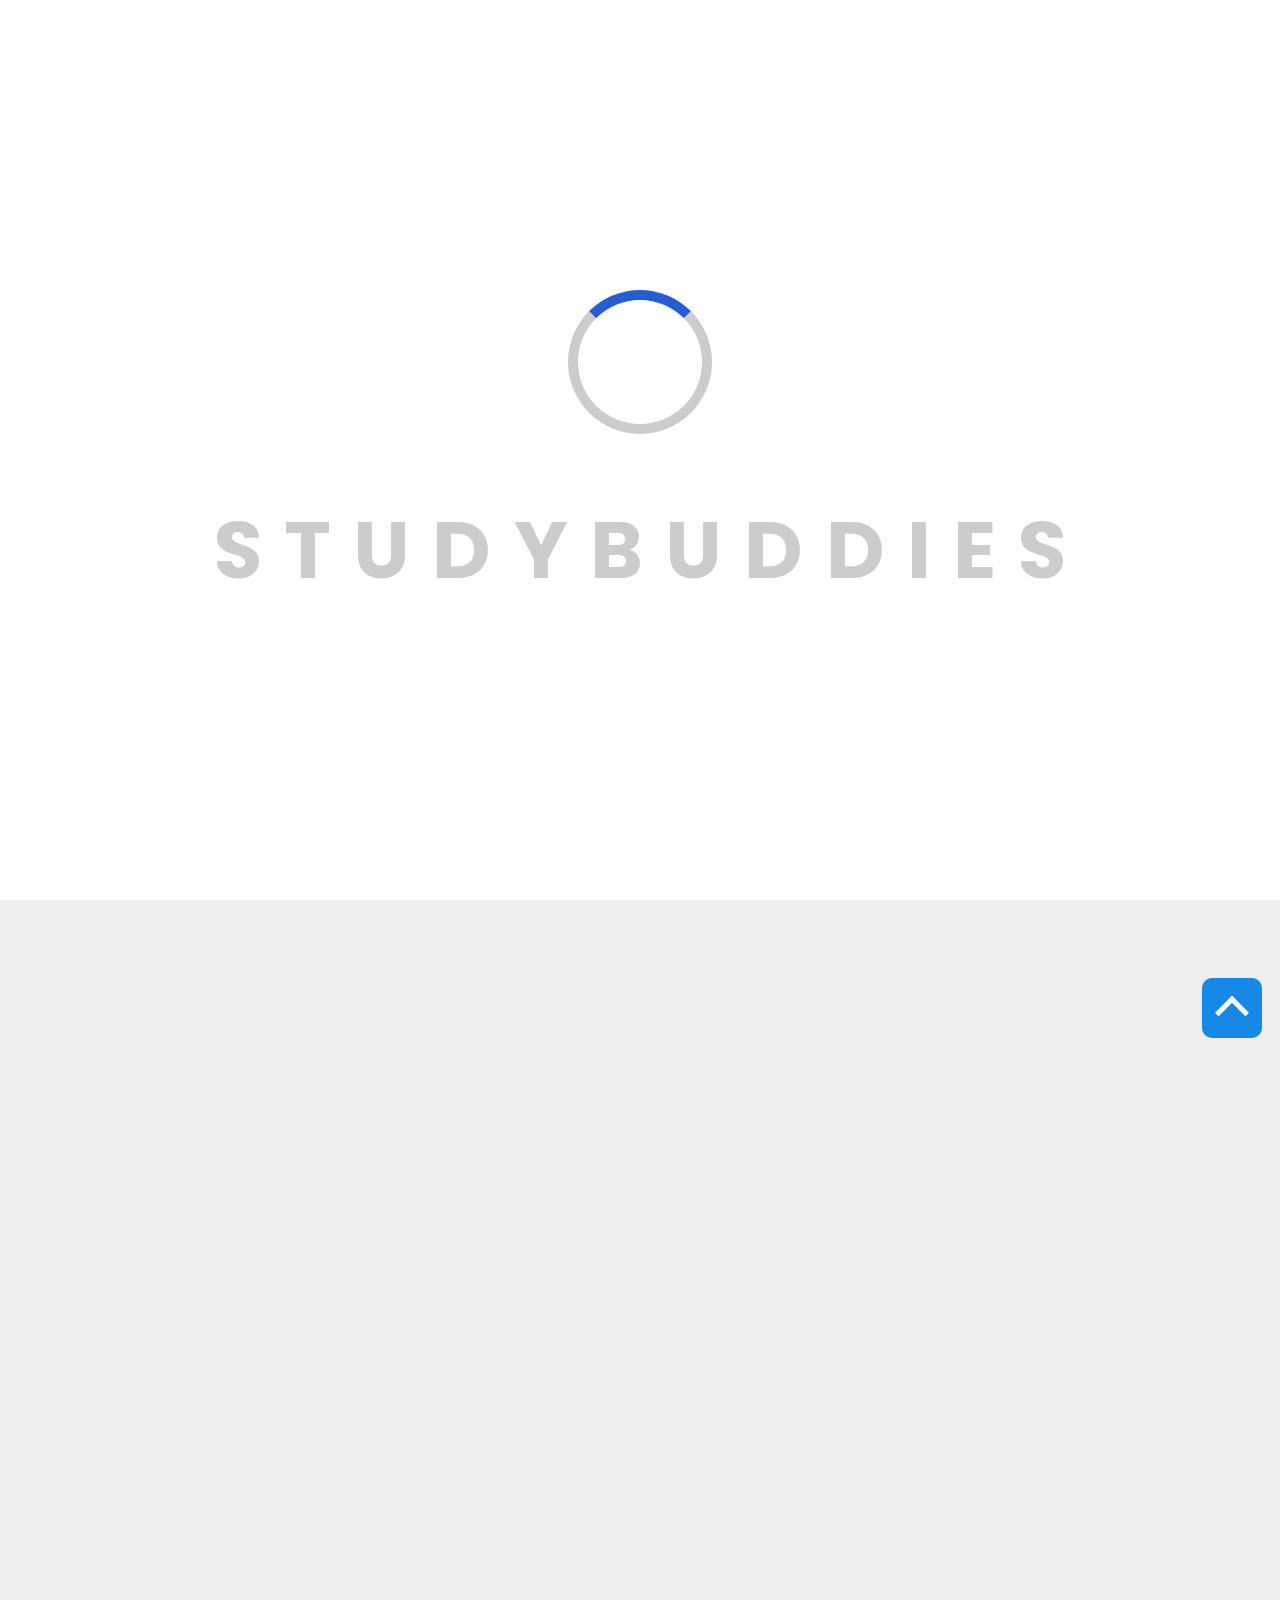
<file: coming-soon-countdown.html>
<html lang="en">
<head>

    <meta charset="UTF-8">
    <link rel="icon" href="assets/images/StudyBuddiesLogo.png">
    <meta http-equiv="X-UA-Compatible" content="IE=edge">
    <meta name="viewport" content="width=device-width, initial-scale=1.0">
    <title>Study Buddies - Coming Soon</title>
    <link rel="stylesheet" href="assets/css/coming-soon-countdown.css">
    <link rel="stylesheet" href="https://maxcdn.bootstrapcdn.com/font-awesome/4.5.0/css/font-awesome.min.css">
    <link href="https://fonts.googleapis.com/css?family=Merriweather:400,900,900i" rel="stylesheet">
    <script src='https://cdnjs.cloudflare.com/ajax/libs/jquery/3.3.1/jquery.min.js'></script>
</head>
<body>

  	
		<div id="preloader">
			<div id="container" class="container-preloader">
				<div class="animation-preloader">
					<div class="spinner"></div>
					<div class="txt-loading">
						<span preloader-text="S" class="characters">S</span>
						
						<span preloader-text="T" class="characters">T</span>
						
						<span preloader-text="U" class="characters">U</span>
						
						<span preloader-text="D" class="characters">D</span>
						
						<span preloader-text="Y" class="characters">Y</span>
						
						<span preloader-text="B" class="characters">B</span>
						
						<span preloader-text="U" class="characters">U</span>

            <span preloader-text="D" class="characters">D</span>

            <span preloader-text="D" class="characters">D</span>

            <span preloader-text="I" class="characters">I</span>

            <span preloader-text="E" class="characters">E</span>

            <span preloader-text="S" class="characters">S</span>
          
            
					</div>
				</div>	
				<div class="loader-section section-left"></div>
				<div class="loader-section section-right"></div>
			</div>
		</div>	



   
  
    <div class="container">

      <svg height="100" width="100">
        <circle cx="50" cy="50" r="31" stroke="#679b08" stroke-width="9.5" fill="none" />
        <circle cx="50" cy="50" r="6" stroke="#679b08" stroke-width="1" fill="#679b08" />
        <line x1="50" y1="50" x2="35" y2="50" style="stroke:#679b08;stroke-width:6" />
        <line x1="65" y1="35" x2="50" y2="50" style="stroke:#679b08;stroke-width:6" />
        <path d="M59 65 L83 65 L75 87 Z" fill="#679b08" />
        <rect width="20" height="9" x="70" y="56" style="fill:#eee;stroke-width:0;" />
      </svg>


    

      <a href="javascript:void(0)" id="backToTop" class="back-to-top" style="display:none;">
  <svg class="icon__arrow-up" viewBox="0 0 24 24">
    <title>Back to top</title>
    <path d="M18.71,11.71a1,1,0,0,1-1.42,0L13,7.41V19a1,1,0,0,1-2,0V7.41l-4.29,4.3a1,1,0,0,1-1.42-1.42l6-6a1,1,0,0,1,1.42,0l6,6A1,1,0,0,1,18.71,11.71Z"/>
  </svg>
</a>
     

        <h1>Coming Soon</h1>
        
        <p>
          We are excited to announce that we will be launching soon and can't wait to share our new platform with you.
        </p>
          <div id="countdown">
            <ul>
              <li><span class="days"></span>days</li>
              <li><span class="hours"></span>Hours</li>
              <li><span class="minutes"></span>Minutes</li>
              <li><span class="seconds"></span>Seconds</li>
            </ul>
          </div>
          <img class="logo" src="assets/images/SB-Redirect.png" alt="coming-soon-icon">

          <p class="text">Study Sync LLC is dedicated to revolutionizing the education sector by providing innovative technology solutions to enhance learning experiences. 
            We recognize the growing need for effective study tools and platforms that cater to the modern student's/learner's lifestyle. 
            To address this demand, we have develop our latest Application Software called Study Buddies App designed to facilitate collaborative learning, 
            improve academic performance, and foster a supportive community among students and learners.</p>
            
           

      </div>

      <div class="sub-main">
        <button onclick="window.location.href = 'index.html';" class="button-two"><span>Back to Page</span></button>
      </div>

      <br>
      <br>
      <br>
      <br>

      <center><iframe class="video"    width="560" height="315" src="https://www.youtube.com/embed/PRbhT3Xdq5w?si=8pWvABE66PrlBDz3" title="YouTube video player" frameborder="0" allow="accelerometer; autoplay; clipboard-write; encrypted-media; gyroscope; picture-in-picture; web-share" 
      referrerpolicy="strict-origin-when-cross-origin" allowfullscreen></iframe></center>
    
      <a href="#" class="top">Back to Top</a>

      

    <script>


window.history.forward();
    function noBack()
    {
        window.history.forward();
    }

$(document).ready(function() {
  setTimeout(function() {
    $('#container').addClass('loaded');
    // Once the container has finished, the scroll appears
    if ($('#container').hasClass('loaded')) {
      // It is so that once the container is gone, the entire preloader section is deleted
      $('#preloader').delay(9000).queue(function() {
        $(this).remove();
      });}
  }, 3000);});


      // Get html elements
    let day = document.querySelector('.days');
    let hour = document.querySelector('.hours');
    let minute = document.querySelector('.minutes');
    let second = document.querySelector('.seconds');

function setCountdown() {

    // Set countdown date
    let countdownDate = new Date('Jul 10, 2024 16:40:25').getTime();

    // Update countdown every second
    let updateCount = setInterval(function(){

        // Get today's date and time
        let todayDate = new Date().getTime();

        // Get distance between now and countdown date
        let distance = countdownDate - todayDate;

        let days = Math.floor(distance / (1000 * 60 * 60 *24));

        let hours = Math.floor(distance % (1000 * 60 * 60 *24) / (1000 * 60 *60));

        let minutes = Math.floor(distance % (1000 * 60 * 60 ) / (1000 * 60));

        let seconds = Math.floor(distance % (1000 * 60) / 1000);

        // Display values in html elements
        day.textContent = days;
        hour.textContent = hours;
        minute.textContent = minutes;
        second.textContent = seconds;

        // if countdown expires
        if(distance < 0){
            clearInterval(updateCount);
            document.querySelector(".container").innerHTML = '<h1>App Released.</h1>'
        }
    }, 1000)
}

setCountdown()


var btn = $('#button');

$(window).scroll(function() {
  if ($(window).scrollTop() > 300) {
    btn.addClass('show');
  } else {
    btn.removeClass('show');
  }
});

btn.on('click', function(e) {
  e.preventDefault();
  $('html, body').animate({scrollTop:0}, '300');
});


const colorSwitcher = document.querySelector("[data-theme-color-switch]");
let currentTheme = "light";

colorSwitcher.addEventListener("click", function () {
	const root = document.documentElement;

	if (currentTheme == "dark") {
		root.style.setProperty("--bg-color", "#fff");
		root.style.setProperty("--text-color", "#000");
		colorSwitcher.textContent = "\u{1F319}";
		currentTheme = "light";
	} else {
		root.style.setProperty("--bg-color", "#050505");
		root.style.setProperty("--text-color", "#fff");
		colorSwitcher.textContent = "\u{2600}";
		currentTheme = "dark";
	}

	colorSwitcher.setAttribute("data-theme", currentTheme);
});


    </script>
</body>
</html>
</file>
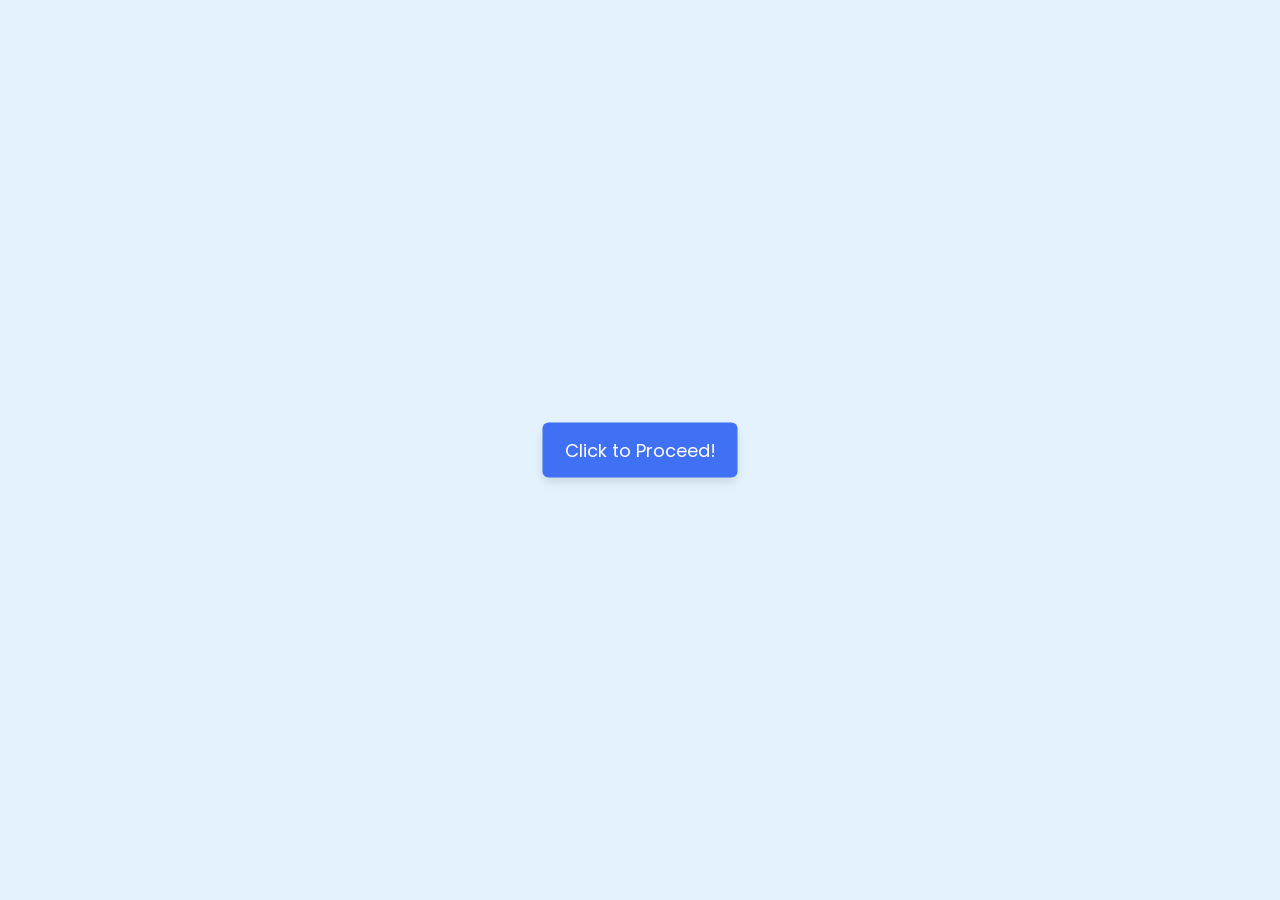
<file: email-verfication.html>
<!DOCTYPE html>
<!-- Coding by CodingLab | www.codinglabweb.com-->
<html lang="en">
  <head>
    <meta charset="UTF-8" />
    <meta http-equiv="X-UA-Compatible" content="IE=edge" />
    <meta name="viewport" content="width=device-width, initial-scale=1.0" />
    <title>Study Sync - Verification Method</title>

    <link rel="icon" href="assets/images/StudyBuddiesLogo.png">
    <link rel="stylesheet" href="assets/css/style.css" />

    <!-- Fontawesome CDN Link -->
    <link
      rel="stylesheet"
      href="https://cdnjs.cloudflare.com/ajax/libs/font-awesome/6.2.0/css/all.min.css"
    />
  </head>
  <body onLoad="noBack();" onpageshow="if (event.persisted) noBack();" onUnload="">
    <section>
      <button class="show-modal">Click to Proceed!</button>
      
      <span class="overlay"></span>

      <div class="modal-box">
        <i class="fa-regular fa-circle-check"></i>
        <h2>Completed</h2>
        <h3>You have sucessfully registered to our server. Thank you!</h3><br>
        <h4>You should be automatically redirected in <span id="seconds">7</span> seconds.</h4>

        <div class="buttons">
          <button id="myButton" href="index.html">Ok, Back to Home</button>
          
        </div>
      </div>
    </section>

    <script>
      const section = document.querySelector("section"),
        overlay = document.querySelector(".overlay"),
        showBtn = document.querySelector(".show-modal");
    

      showBtn.addEventListener("click", () => section.classList.add("active"));

      overlay.addEventListener("click", () =>
        section.classList.remove("active")
      );

      document.getElementById("myButton").onclick = function () {
        location.href = "index.html";
    };

     window.history.forward();
    function noBack()
    {
        window.history.forward();
    }

    var el = document.getElementById('seconds'),
    total = el.innerHTML,
    timeinterval = setInterval(function () {
        total = --total;
        el.textContent = total;
        if (total <= 0) {
            clearInterval(timeinterval);
            window.location = 'index.html';
        }
    }, 1000);
    </script>


  </body>
</html>
</file>
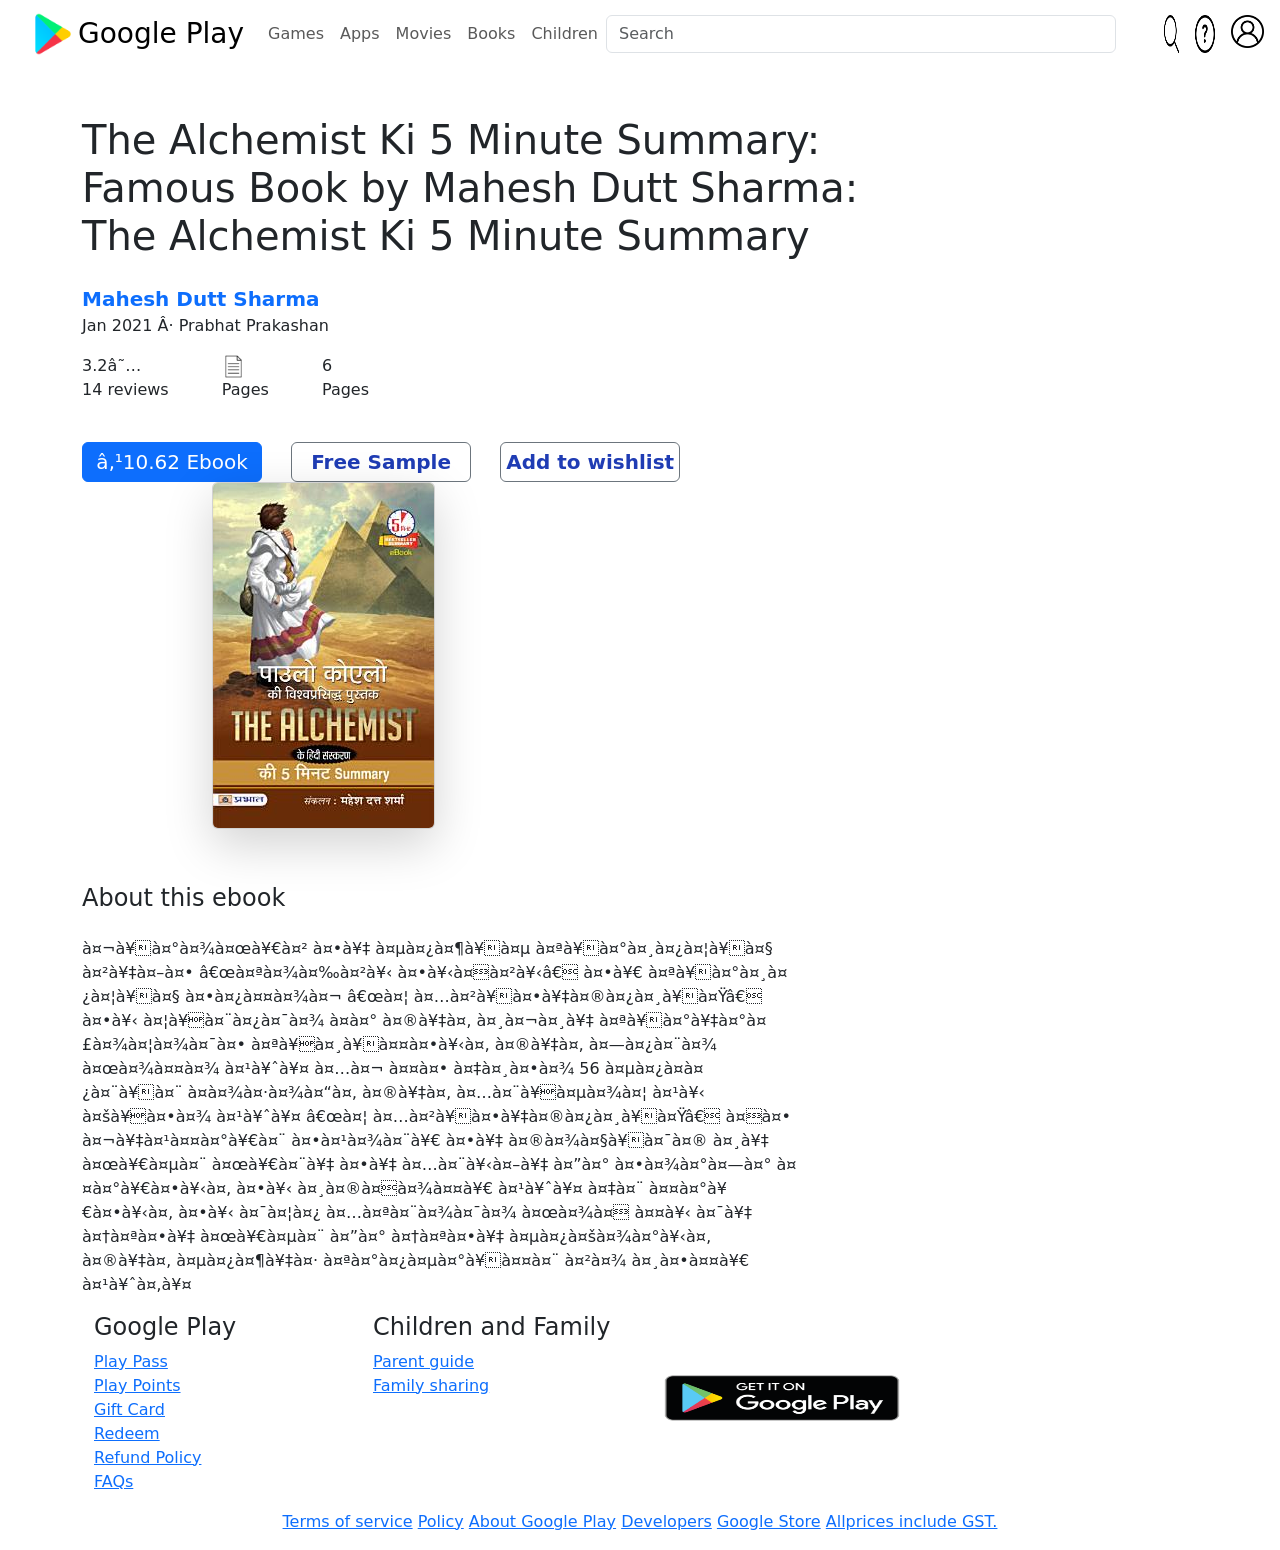
<file: Google Play - Clone/pages/book1.html>
<!DOCTYPE html>
<html>

<head>
    <title>
        Book1
    </title>

    <link href="https://cdn.jsdelivr.net/npm/bootstrap@5.3.1/dist/css/bootstrap.min.css" rel="stylesheet" integrity="
    sha384-4bw+/aepP/YC94hEpVNVgiZdgIC5+VKNBQNGCHeKRQN+PtmoHDEXuppvnDJzQIu9" crossorigin="anonymous">
    <style>
        .rating {
            display: inline-block;
        }
        
        .pages {
            display: inline-block;
        }
        
        .pagesno {
            display: inline-block;
        }
        
        .btn {
            width: 180px;
            height: 40px;
        }
        
        .btn-outline-secondary {
            color: rgb(31, 60, 180);
        }
        
        .book_description {
            margin-right: 400px;
        }
        
        .book_img {
            display: inline-block;
            margin-left: 130px;
        }
        
        .about_book {
            display: inline-block;
        }
    </style>
</head>

<body>
    <header>
        <nav class="navbar navbar-expand-lg navitem">
            <div class="container-fluid">
                <img src="./../img/Apps-Images/google-play.png" alt="..." height="50px" width="50px" class="ms-3">
                <a class="navbar-brand fs-3 fw-normal" href="#">Google Play</a>

                <button class="navbar-toggler" type="button" data-bs-toggle="collapse" data-bs-target="#navbarSupportedContent" aria-controls="navbarSupportedContent" aria-expanded="false" aria-label="Toggle navigation">
                    <span class="navbar-toggler-icon"></span>
                </button>
                <div class="collapse navbar-collapse" id="navbarSupportedContent">
                    <ul class="navbar-nav me-auto mb-2 mb-lg-0">
                        <li class="nav-item fw-medium ">
                            <a class="nav-link" href="./games.html">Games</a>
                        </li>
                        <li class="nav-item fw-medium">
                            <a class="nav-link" href="./apps.html">Apps </a>
                        </li>
                        <li class="nav-item fw-medium">
                            <a class="nav-link " href="./movies.html">Movies </a>
                        </li>
                        <li class="nav-item fw-medium">
                            <a class="nav-link" href="#">Books</a>
                        </li>
                        <li class="nav-item fw-medium">
                            <a class="nav-link" href="./kids.html">Children</a>
                        </li>
                    </ul>
                    <form class="d-flex">
                        <!-- <input class="form-control mx-5" placeholder="Search" size="60px">-->
                        <input class="form-control me-5" type="search" placeholder="Search" aria-label="Search" size="60px">

                        <img src="./../img/Apps-Images/search-interface-symbol.png" class="img-fluid me-3" alt="..." height="10px" width="15px">

                        <img src="./../img/Apps-Images/question.png" class="img-fluid me-3" alt="..." height="20px" width="20px">

                        <a href="../pages/signin.html"> <img src="./../img/Apps-Images/user.png" class="img-fluid me-3" alt="..." height="33px" width="33px"></a>
                    </form>
                </div>
            </div>
        </nav>
    </header>
    <div class="container">
        <div class="about_book">
            <h1 class="mt-5">The Alchemist Ki 5 Minute Summary:</br> Famous Book by Mahesh Dutt Sharma:</br> The Alchemist Ki 5 Minute Summary</h1>
            <div class="mt-4 text-primary fs-5"><b>Mahesh Dutt Sharma </b></div>
            <span>Jan 2021 · Prabhat Prakashan </span>


            <div class="mt-3">
                <div class="rating ">
                    <span class="">3.2★</br>14 reviews</span>
                </div>
                <div class="pages ms-5">
                    <img src="../img/books/page.png" width="23px" />
                    <p>Pages</p>
                </div>
                <div class="pagesno ms-5">
                    <P>6 </br> Pages</P>
                </div>
            </div>
            <div class="mt-4">
                <button type="button" class="btn btn-primary fs-5 p-1"> ₹10.62 Ebook </button>
                <button type="button" class="btn btn-outline-secondary ms-4 fs-5 p-1"><b>Free Sample</b> </button>
                <button type="button" class="btn btn-outline-secondary ms-4 fs-5 p-1"><b>Add to wishlist</b> </button>
            </div>
        </div>
        <div class="book_img">
            <img class="shadow-lg card" src="../img/books/book1.jpg" />
        </div>


        <h4 class="mt-5">About this ebook</h4>
        <p class="mt-4 book_description ">
            ब्राजील के विश्व प्रसिद्ध लेखक “पाउलो कोएलो” की प्रसिद्ध किताब “द अल्केमिस्ट” को दुनिया भर में सबसे प्रेरणादायक पुस्तकों में गिना जाता है। अब तक इसका 56 विभिन्न भाषाओं में अनुवाद हो चुका है। “द अल्केमिस्ट” एक बेहतरीन कहानी के माध्यम से जीवन जीने के अनोखे
            और कारगर तरीकों को समझाती है। इन तरीकों को यदि अपनाया जाए तो ये आपके जीवन और आपके विचारों में विशेष परिवर्तन ला सकती हैं।
        </p>

        <footer class="mainfooter" role="contentinfo">
            <div class="footer-middle">
            <div class="container">
              <div class="row">
                <div class="col-md-3 col-sm-6">
                  <!--Column1-->
                  <div class="footer-pad">
                    <h4>Google Play</h4>
                    <ul class="list-unstyled">
                      <li><a href="#">Play Pass</a></li>
                      <li><a href="#">Play Points</a></li>
                      <li><a href="#">Gift Card</a></li>
                      <li><a href="#">Redeem</a></li>
                      <li><a href="#">Refund Policy</a></li>
                      <li><a href="#">FAQs</a></li>
                    </ul>
                  </div>
                </div>
                <div class="col-md-3 col-sm-6">
                  <!--Column1-->
                  <div class="footer-pad">
                    <h4>Children and Family</h4>
                    <ul class="list-unstyled">
                      <li><a href="#">Parent guide</a></li>
                      <li><a href="#">Family sharing</a></li>
                    </ul>
                  </div>
                </div>
                <div class="col-md-3">
                  <img src="../img/back playstore.png" class="blackplay" width="260" height="170" >
                </div>
              </div>
            <div class="row">
              <div class="col-md-12 copy">
                <p class="text-center ">
                  <a href="#">Terms of service</a>
                    <a href="#">Policy</a>
                    <a href="#">About Google Play</a>
                    <a href="#">Developers</a>
                    <a href="#">Google Store</a>
                    <a href="#">Allprices include GST.</a>
                </p>
              </div>
            </div>
          </div>
            </div>
          </footer>




    </div>



    <script src="https://cdn.jsdelivr.net/npm/bootstrap@5.3.1/dist/js/bootstrap.bundle.min.js" integrity="sha384-HwwvtgBNo3bZJJLYd8oVXjrBZt8cqVSpeBNS5n7C8IVInixGAoxmnlMuBnhbgrkm" crossorigin="anonymous"></script>

</body>

</html>
</file>
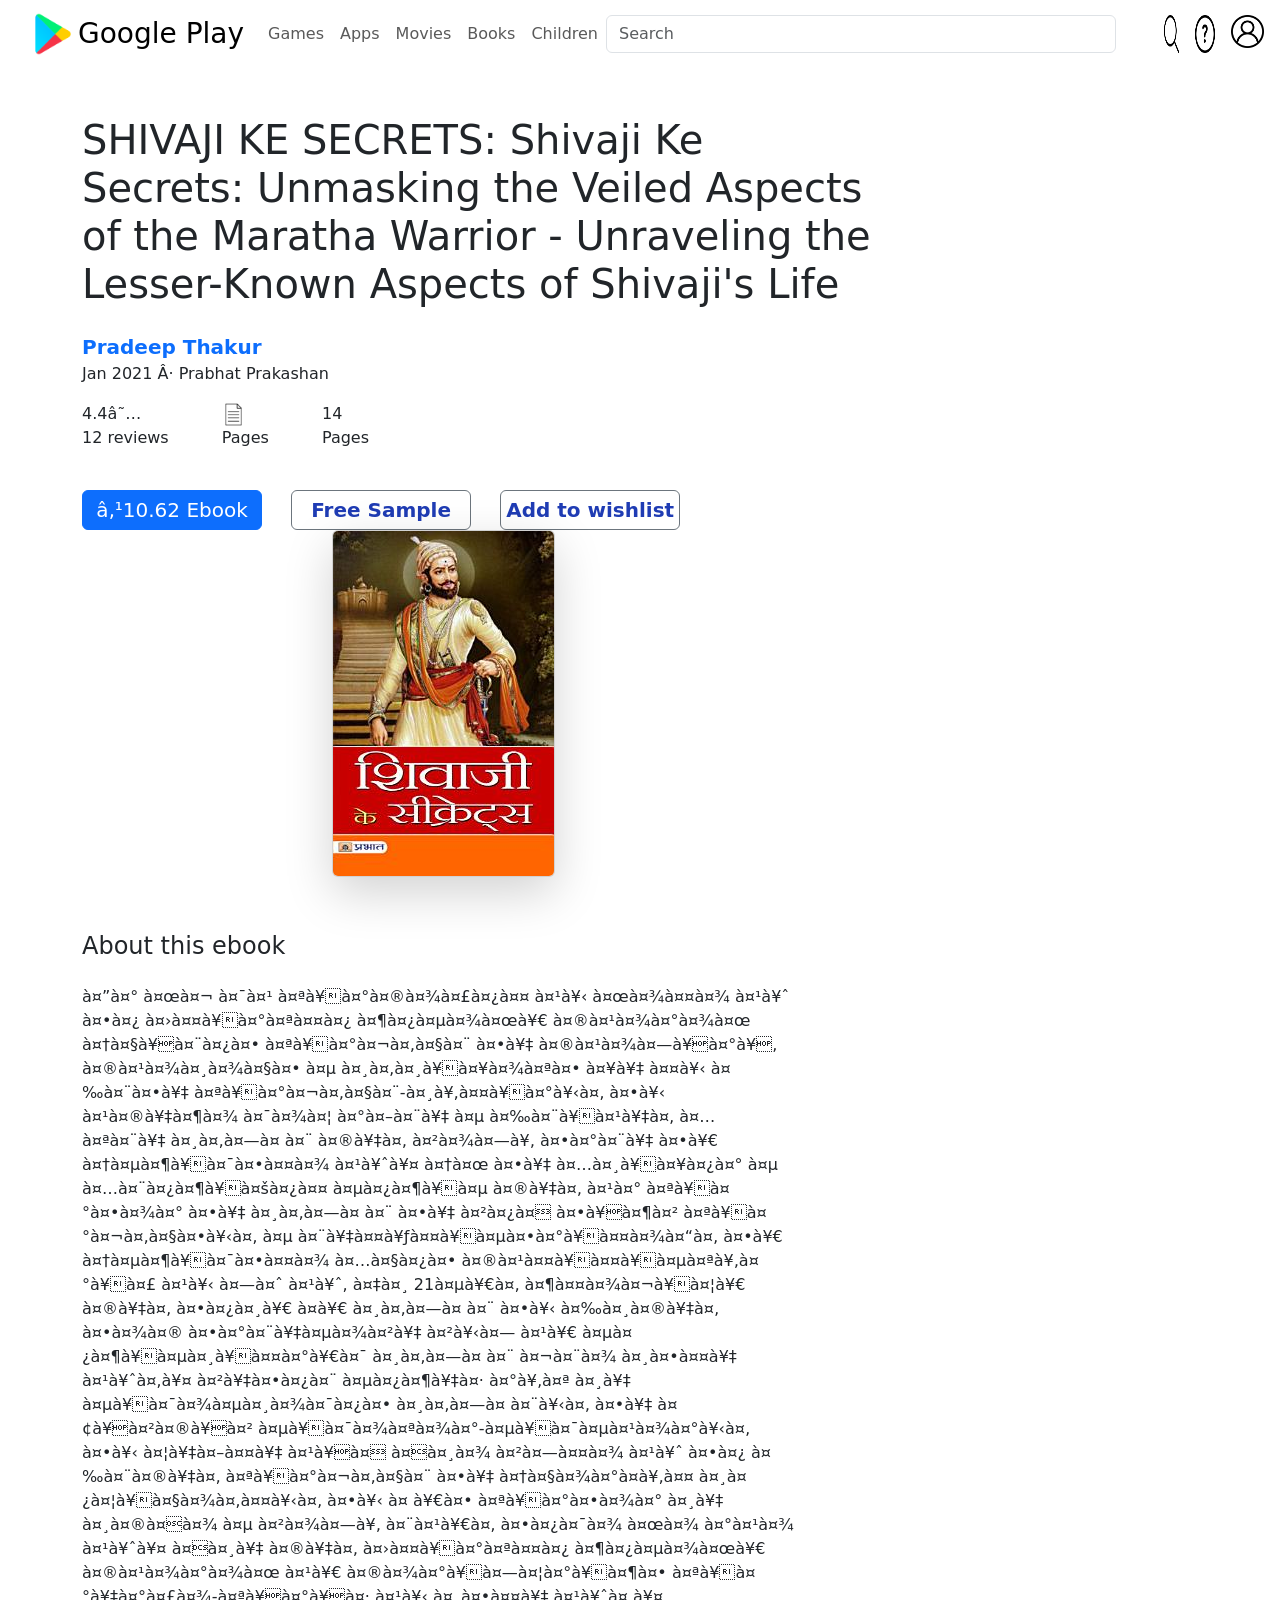
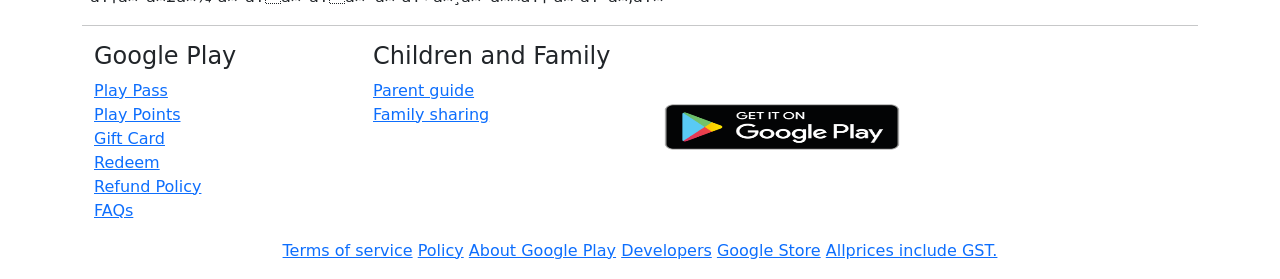
<file: Google Play - Clone/pages/book2.html>
<!DOCTYPE html>
<html>

<head>
    <title>
        Book2
    </title>

    <link href="https://cdn.jsdelivr.net/npm/bootstrap@5.3.1/dist/css/bootstrap.min.css" rel="stylesheet" integrity="
    sha384-4bw+/aepP/YC94hEpVNVgiZdgIC5+VKNBQNGCHeKRQN+PtmoHDEXuppvnDJzQIu9" crossorigin="anonymous">
    <style>
        .rating {
            display: inline-block;
        }

        .pages {
            display: inline-block;
        }

        .pagesno {
            display: inline-block;
        }

        .btn {
            width: 180px;
            height: 40px;
        }

        .btn-outline-secondary {
            color: rgb(31, 60, 180);
        }

        .book_description {
            margin-right: 400px;
        }

        .book_img {
            display: inline-block;
            margin-left: 250px;

        }

        .about_book {
            display: inline-block;
        }
    </style>
</head>

<body>
    <header>
        <nav class="navbar navbar-expand-lg navitem">
            <div class="container-fluid">
                <img src="./../img/Apps-Images/google-play.png" alt="..." height="50px" width="50px" class="ms-3">
                <a class="navbar-brand fs-3 fw-normal" href="#">Google Play</a>

                <button class="navbar-toggler" type="button" data-bs-toggle="collapse"
                    data-bs-target="#navbarSupportedContent" aria-controls="navbarSupportedContent"
                    aria-expanded="false" aria-label="Toggle navigation">
                    <span class="navbar-toggler-icon"></span>
                </button>
                <div class="collapse navbar-collapse" id="navbarSupportedContent">
                    <ul class="navbar-nav me-auto mb-2 mb-lg-0">
                        <li class="nav-item fw-medium ">
                            <a class="nav-link" href="./games.html">Games</a>
                        </li>
                        <li class="nav-item fw-medium">
                            <a class="nav-link" href="./apps.html">Apps </a>
                        </li>
                        <li class="nav-item fw-medium">
                            <a class="nav-link " href="./movies.html">Movies </a>
                        </li>
                        <li class="nav-item fw-medium">
                            <a class="nav-link" href="#">Books</a>
                        </li>
                        <li class="nav-item fw-medium">
                            <a class="nav-link" href="./kids.html">Children</a>
                        </li>
                    </ul>
                    <form class="d-flex">
                        <!-- <input class="form-control mx-5" placeholder="Search" size="60px">-->
                        <input class="form-control me-5" type="search" placeholder="Search" aria-label="Search"
                            size="60px">

                        <img src="./../img/Apps-Images/search-interface-symbol.png" class="img-fluid me-3" alt="..."
                            height="10px" width="15px">

                        <img src="./../img/Apps-Images/question.png" class="img-fluid me-3" alt="..." height="20px"
                            width="20px">

                        <a href="../pages/signin.html"> <img src="./../img/Apps-Images/user.png" class="img-fluid me-3"
                                alt="..." height="33px" width="33px"></a>
                    </form>
                </div>
            </div>
        </nav>
    </header>
    <div class="container">
        <div class="about_book">
            <h1 class="mt-5">SHIVAJI KE SECRETS: Shivaji Ke</br> Secrets: Unmasking the Veiled Aspects</br> of the
                Maratha Warrior
                - Unraveling the </br> Lesser-Known Aspects of Shivaji's Life</h1>
            <div class="mt-4 text-primary fs-5"><b>Pradeep Thakur </b></div>
            <span>Jan 2021 · Prabhat Prakashan </span>


            <div class="mt-3">
                <div class="rating ">
                    <span class="">4.4★</br>12 reviews</span>
                </div>
                <div class="pages ms-5">
                    <img src="../img/books/page.png" width="23px" />
                    <p>Pages</p>
                </div>
                <div class="pagesno ms-5">
                    <P>14 </br> Pages</P>
                </div>
            </div>
            <div class="mt-4">
                <button type="button" class="btn btn-primary fs-5 p-1"> ₹10.62 Ebook </button>
                <button type="button" class="btn btn-outline-secondary ms-4 fs-5 p-1"><b>Free Sample</b> </button>
                <button type="button" class="btn btn-outline-secondary ms-4 fs-5 p-1"><b>Add to wishlist</b> </button>
            </div>
        </div>
        <div class="book_img">
            <img class="shadow-lg card" src="../img/books/book2.jpg" />
        </div>


        <h4 class="mt-5">About this ebook</h4>
        <p class="mt-4 book_description ">
            और जब यह प्रमाणित हो जाता है कि छत्रपति शिवाजी महाराज आधुनिक प्रबंधन के महागुरु, महासाधक व संस्थापक थे तो
            उनके प्रबंधन-सूत्रों को हमेशा याद रखने व उन्हें अपने संगठन में लागू करने की आवश्यकता है। आज के अस्थिर व
            अनिश्चित विश्व में हर प्रकार के संगठन के लिए कुशल प्रबंधकों व नेतृत्वकर्ताओं की आवश्यकता अधिक महत्त्वपूर्ण
            हो गई है, इस 21वीं शताब्दी में किसी भी संगठन को उसमें काम करनेवाले लोग ही विश्वस्तरीय संगठन बना सकते हैं।
            लेकिन विशेष रूप से व्यावसायिक संगठनों के ढुलमुल व्यापार-व्यवहारों को देखते हुए ऐसा लगता है कि उनमें प्रबंधन
            के आधारभूत सिद्धांतों को ठीक प्रकार से समझा व लागू नहीं किया जा रहा है। ऐसे में छत्रपति शिवाजी महाराज ही
            मार्गदर्शक प्रेरणा-पुरुष हो सकते हैं।
        </p>
        <hr>
        <footer class="mainfooter" role="contentinfo">
            <div class="footer-middle">
            <div class="container">
              <div class="row">
                <div class="col-md-3 col-sm-6">
                  <!--Column1-->
                  <div class="footer-pad">
                    <h4>Google Play</h4>
                    <ul class="list-unstyled">
                      <li><a href="#">Play Pass</a></li>
                      <li><a href="#">Play Points</a></li>
                      <li><a href="#">Gift Card</a></li>
                      <li><a href="#">Redeem</a></li>
                      <li><a href="#">Refund Policy</a></li>
                      <li><a href="#">FAQs</a></li>
                    </ul>
                  </div>
                </div>
                <div class="col-md-3 col-sm-6">
                  <!--Column1-->
                  <div class="footer-pad">
                    <h4>Children and Family</h4>
                    <ul class="list-unstyled">
                      <li><a href="#">Parent guide</a></li>
                      <li><a href="#">Family sharing</a></li>
                    </ul>
                  </div>
                </div>
                <div class="col-md-3">
                  <img src="../img/back playstore.png" class="blackplay" width="260" height="170" >
                </div>
              </div>
            <div class="row">
              <div class="col-md-12 copy">
                <p class="text-center ">
                  <a href="#">Terms of service</a>
                    <a href="#">Policy</a>
                    <a href="#">About Google Play</a>
                    <a href="#">Developers</a>
                    <a href="#">Google Store</a>
                    <a href="#">Allprices include GST.</a>
                </p>
              </div>
            </div>
          </div>
            </div>
          </footer>





    </div>


    <script src="https://cdn.jsdelivr.net/npm/bootstrap@5.3.1/dist/js/bootstrap.bundle.min.js"
        integrity="sha384-HwwvtgBNo3bZJJLYd8oVXjrBZt8cqVSpeBNS5n7C8IVInixGAoxmnlMuBnhbgrkm"
        crossorigin="anonymous"></script>

</body>

</html>
</file>
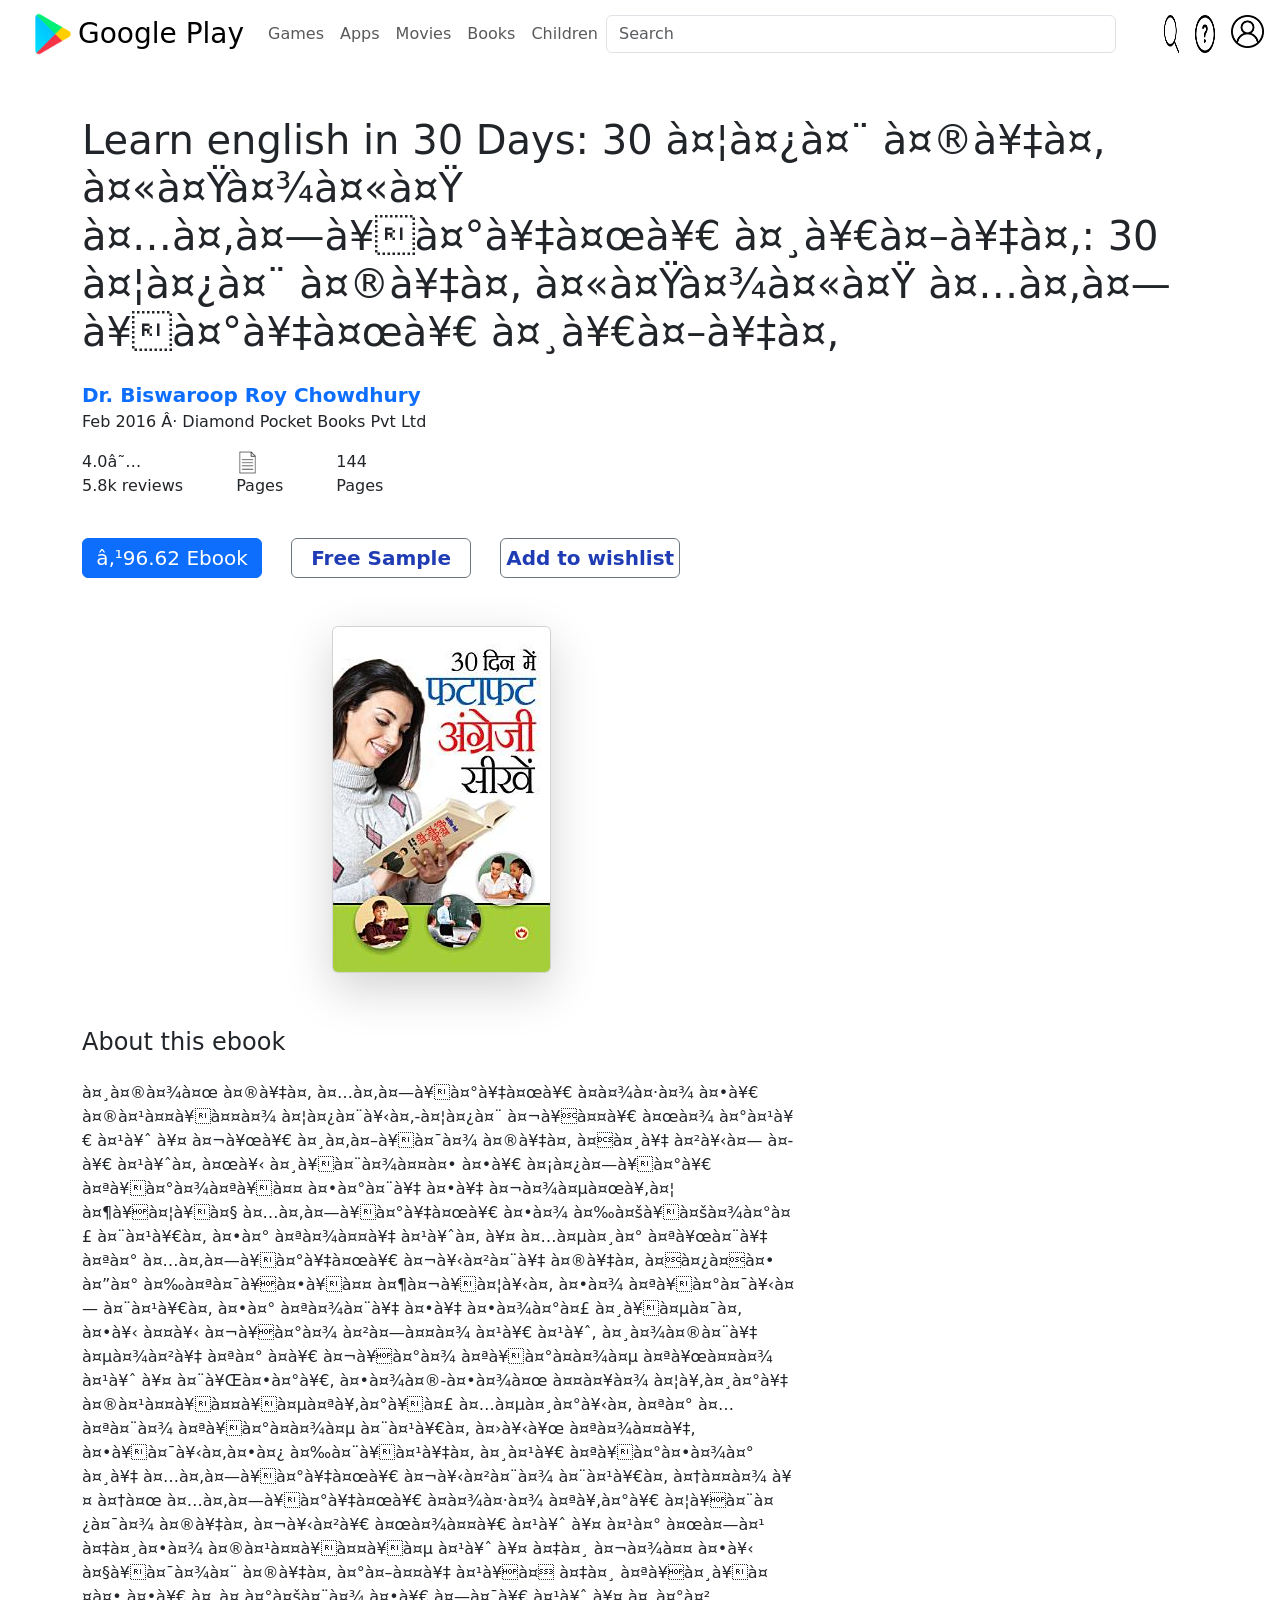
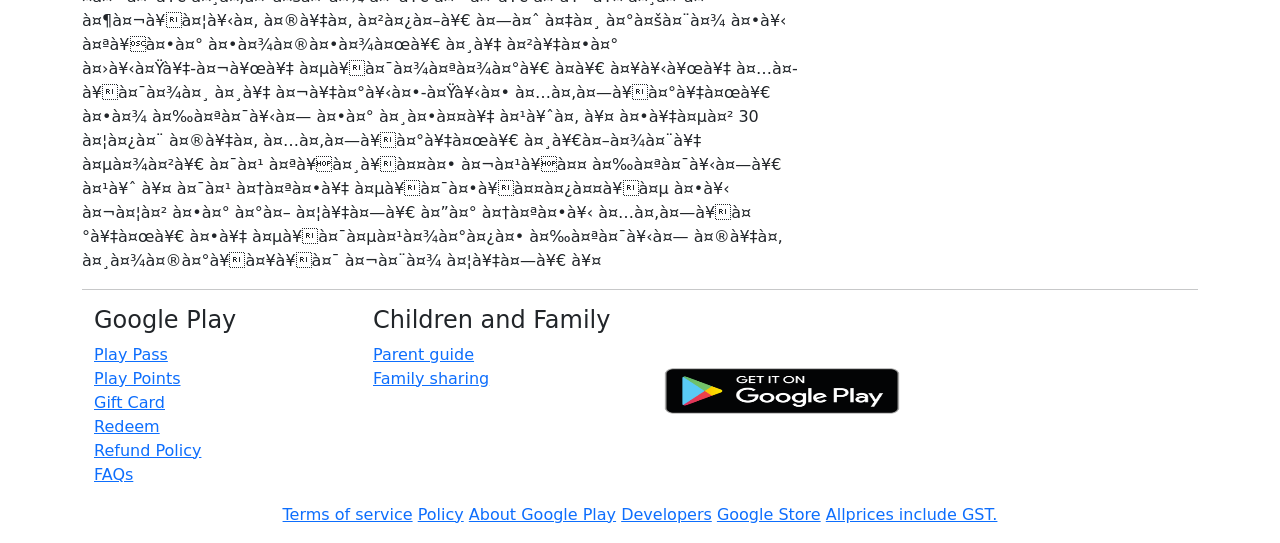
<file: Google Play - Clone/pages/book3.html>
<!DOCTYPE html>
<html>

<head>
    <title>
        Book3
    </title>

    <link href="https://cdn.jsdelivr.net/npm/bootstrap@5.3.1/dist/css/bootstrap.min.css" rel="stylesheet" integrity="
    sha384-4bw+/aepP/YC94hEpVNVgiZdgIC5+VKNBQNGCHeKRQN+PtmoHDEXuppvnDJzQIu9" crossorigin="anonymous">
    <style>
        .rating {
            display: inline-block;
        }

        .pages {
            display: inline-block;
        }

        .pagesno {
            display: inline-block;
        }

        .btn {
            width: 180px;
            height: 40px;
        }

        .btn-outline-secondary {
            color: rgb(31, 60, 180);
        }

        .book_description {
            margin-right: 400px;
        }

        .book_img {
            display: inline-block;
            margin-left: 250px;

        }

        .about_book {
            display: inline-block;
        }
    </style>
</head>

<body>
    <header>
        <nav class="navbar navbar-expand-lg navitem">
            <div class="container-fluid">
                <img src="./../img/Apps-Images/google-play.png" alt="..." height="50px" width="50px" class="ms-3">
                <a class="navbar-brand fs-3 fw-normal" href="#">Google Play</a>

                <button class="navbar-toggler" type="button" data-bs-toggle="collapse"
                    data-bs-target="#navbarSupportedContent" aria-controls="navbarSupportedContent"
                    aria-expanded="false" aria-label="Toggle navigation">
                    <span class="navbar-toggler-icon"></span>
                </button>
                <div class="collapse navbar-collapse" id="navbarSupportedContent">
                    <ul class="navbar-nav me-auto mb-2 mb-lg-0">
                        <li class="nav-item fw-medium ">
                            <a class="nav-link" href="./games.html">Games</a>
                        </li>
                        <li class="nav-item fw-medium">
                            <a class="nav-link" href="./apps.html">Apps </a>
                        </li>
                        <li class="nav-item fw-medium">
                            <a class="nav-link " href="./movies.html">Movies </a>
                        </li>
                        <li class="nav-item fw-medium">
                            <a class="nav-link" href="#">Books</a>
                        </li>
                        <li class="nav-item fw-medium">
                            <a class="nav-link" href="./kids.html">Children</a>
                        </li>
                    </ul>
                    <form class="d-flex">
                        <!-- <input class="form-control mx-5" placeholder="Search" size="60px">-->
                        <input class="form-control me-5" type="search" placeholder="Search" aria-label="Search"
                            size="60px">

                        <img src="./../img/Apps-Images/search-interface-symbol.png" class="img-fluid me-3" alt="..."
                            height="10px" width="15px">

                        <img src="./../img/Apps-Images/question.png" class="img-fluid me-3" alt="..." height="20px"
                            width="20px">

                        <a href="../pages/signin.html"> <img src="./../img/Apps-Images/user.png" class="img-fluid me-3"
                                alt="..." height="33px" width="33px"></a>
                    </form>
                </div>
            </div>
        </nav>
    </header>
    <div class="container">
        <div class="about_book">
            <h1 class="mt-5">Learn english in 30 Days: 30 दिन में फटाफट</br> अंग्रेजी सीखें: 30 दिन में फटाफट अंग्रेजी
                सीखें</h1>
            <div class="mt-4 text-primary fs-5"><b>Dr. Biswaroop Roy Chowdhury </b></div>
            <span>Feb 2016 · Diamond Pocket Books Pvt Ltd </span>


            <div class="mt-3">
                <div class="rating ">
                    <span class="">4.0★</br>5.8k reviews</span>
                </div>
                <div class="pages ms-5">
                    <img src="../img/books/page.png" width="23px" />
                    <p>Pages</p>
                </div>
                <div class="pagesno ms-5">
                    <P>144 </br> Pages</P>
                </div>
            </div>
            <div class="mt-4">
                <button type="button" class="btn btn-primary fs-5 p-1"> ₹96.62 Ebook </button>
                <button type="button" class="btn btn-outline-secondary ms-4 fs-5 p-1"><b>Free Sample</b> </button>
                <button type="button" class="btn btn-outline-secondary ms-4 fs-5 p-1"><b>Add to wishlist</b> </button>
            </div>
        </div>
        <div class="book_img">
            <img class="shadow-lg card mt-5" src="../img/books/book3.jpg" />
        </div>


        <h4 class="mt-5">About this ebook</h4>
        <p class="mt-4 book_description ">
            समाज में अंग्रेजी भाषा की महत्ता दिनों-दिन बढ़ती जा रही है । बड़ी संख्या में ऐसे लोग भी हैं जो स्नातक की
            डिग्री प्राप्त करने के बावजूद शुद्ध अंग्रेजी का उच्चारण नहीं कर पाते हैं । अवसर पड़ने पर अंग्रेजी बोलने में
            झिझक और उपयुक्त शब्दों का प्रयोग नहीं कर पाने के कारण स्वयं को तो बुरा लगता ही है, सामने वाले पर भी बुरा
            प्रभाव पड़ता है । नौकरी, काम-काज तथा दूसरे महत्त्वपूर्ण अवसरों पर अपना प्रभाव नहीं छोड़ पाते, क्योंकि उन्हें
            सही प्रकार से अंग्रेजी बोलना नहीं आता । आज अंग्रेजी भाषा पूरी दुनिया में बोली जाती है । हर जगह इसका महत्त्व
            है । इस बात को ध्यान में रखते हुए इस पुस्तक की संरचना की गयी है । सरल शब्दों में लिखी गई इस रचना को पढ़कर
            कामकाजी से लेकर छोटे-बड़े व्यापारी भी थोड़े अभ्यास से बेरोक-टोक अंग्रेजी का उपयोग कर सकते हैं । केवल 30 दिन
            में अंग्रेजी सीखाने वाली यह पुस्तक बहुत उपयोगी है । यह आपके व्यक्तित्व को बदल कर रख देगी और आपको अंग्रेजी के
            व्यवहारिक उपयोग में सामर्थ्य बना देगी ।
        </p>
<hr>
<footer class="mainfooter" role="contentinfo">
    <div class="footer-middle">
    <div class="container">
      <div class="row">
        <div class="col-md-3 col-sm-6">
          <!--Column1-->
          <div class="footer-pad">
            <h4>Google Play</h4>
            <ul class="list-unstyled">
              <li><a href="#">Play Pass</a></li>
              <li><a href="#">Play Points</a></li>
              <li><a href="#">Gift Card</a></li>
              <li><a href="#">Redeem</a></li>
              <li><a href="#">Refund Policy</a></li>
              <li><a href="#">FAQs</a></li>
            </ul>
          </div>
        </div>
        <div class="col-md-3 col-sm-6">
          <!--Column1-->
          <div class="footer-pad">
            <h4>Children and Family</h4>
            <ul class="list-unstyled">
              <li><a href="#">Parent guide</a></li>
              <li><a href="#">Family sharing</a></li>
            </ul>
          </div>
        </div>
        <div class="col-md-3">
          <img src="../img/back playstore.png" class="blackplay" width="260" height="170" >
        </div>
      </div>
    <div class="row">
      <div class="col-md-12 copy">
        <p class="text-center ">
          <a href="#">Terms of service</a>
            <a href="#">Policy</a>
            <a href="#">About Google Play</a>
            <a href="#">Developers</a>
            <a href="#">Google Store</a>
            <a href="#">Allprices include GST.</a>
        </p>
      </div>
    </div>
  </div>
    </div>
  </footer>





    </div>


    <script src="https://cdn.jsdelivr.net/npm/bootstrap@5.3.1/dist/js/bootstrap.bundle.min.js"
        integrity="sha384-HwwvtgBNo3bZJJLYd8oVXjrBZt8cqVSpeBNS5n7C8IVInixGAoxmnlMuBnhbgrkm"
        crossorigin="anonymous"></script>

</body>

</html>
</file>
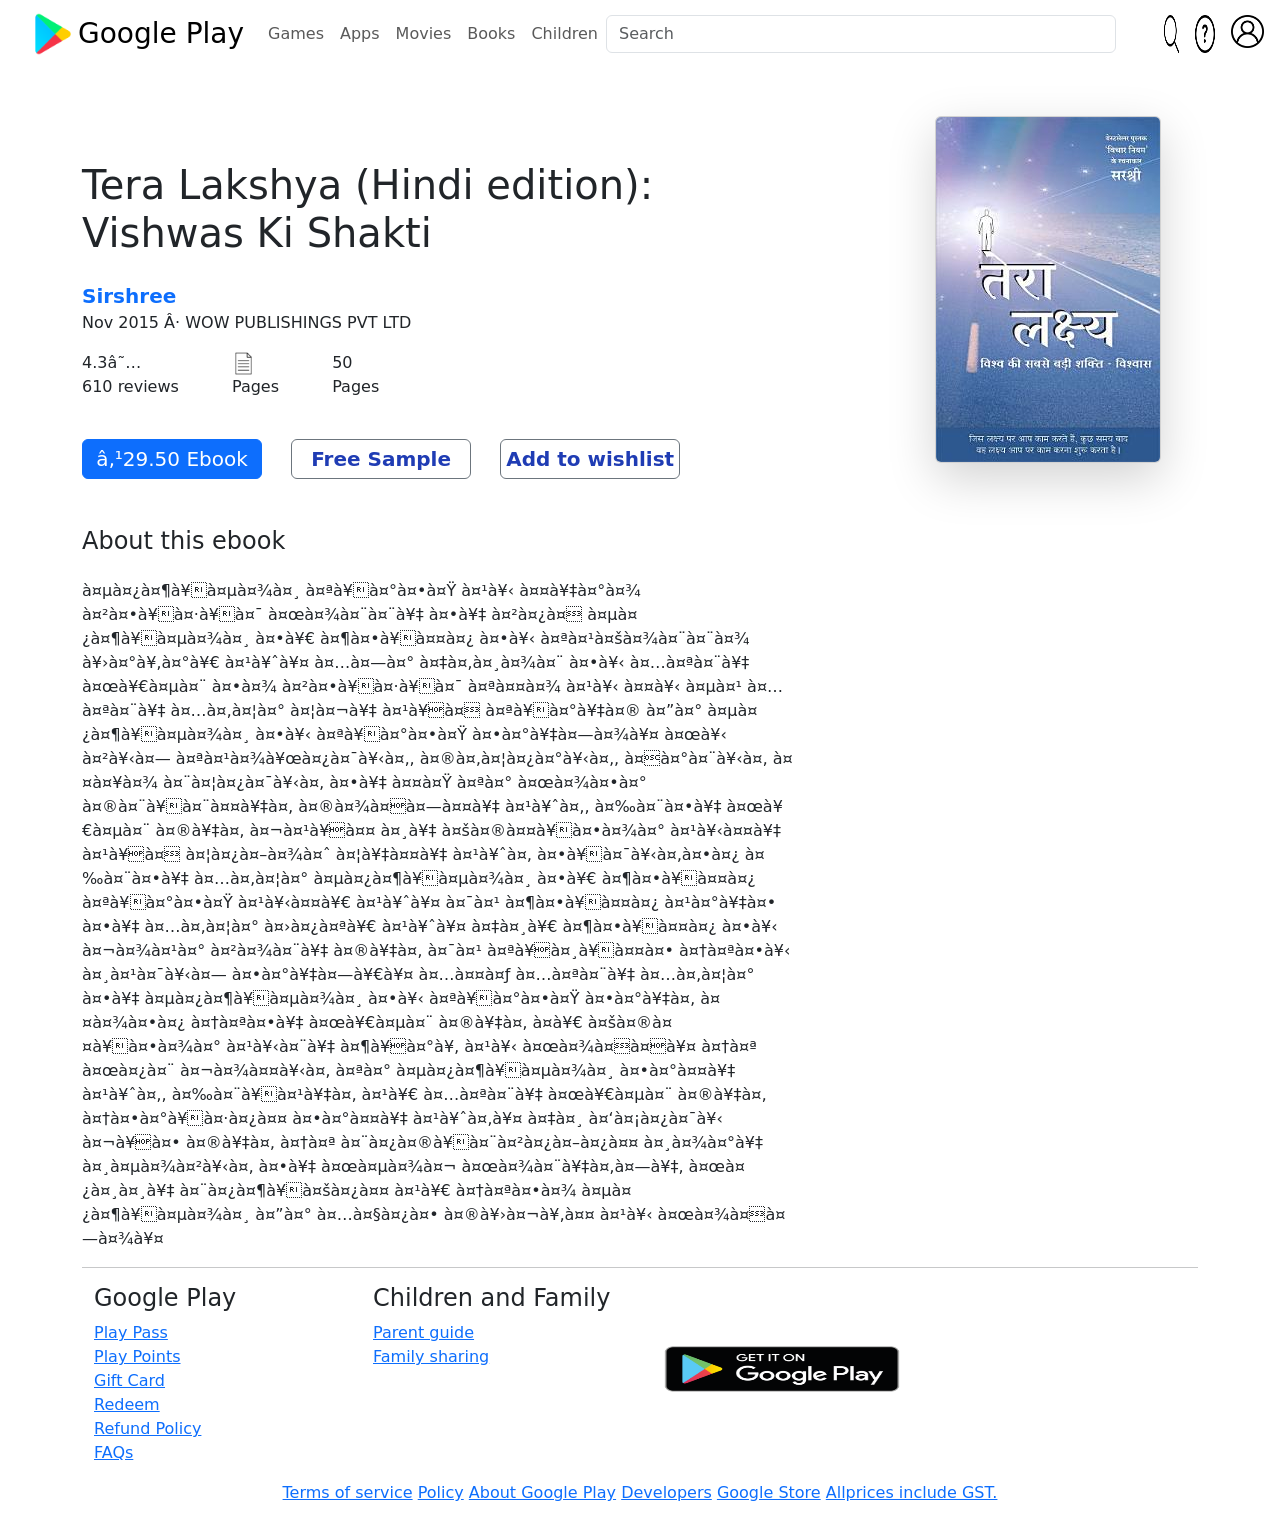
<file: Google Play - Clone/pages/book4.html>
<!DOCTYPE html>
<html>

<head>
    <title>
        Book4
    </title>

    <link href="https://cdn.jsdelivr.net/npm/bootstrap@5.3.1/dist/css/bootstrap.min.css" rel="stylesheet" integrity="
    sha384-4bw+/aepP/YC94hEpVNVgiZdgIC5+VKNBQNGCHeKRQN+PtmoHDEXuppvnDJzQIu9" crossorigin="anonymous">
    <style>
        .rating {
            display: inline-block;
        }

        .pages {
            display: inline-block;
        }

        .pagesno {
            display: inline-block;
        }

        .btn {
            width: 180px;
            height: 40px;
        }

        .btn-outline-secondary {
            color: rgb(31, 60, 180);
        }

        .book_description {
            margin-right: 400px;
        }

        .book_img {
            display: inline-block;
            margin-left: 250px;

        }

        .about_book {
            display: inline-block;
        }
    </style>
</head>

<body>
    <header>
        <nav class="navbar navbar-expand-lg navitem">
            <div class="container-fluid">
                <img src="./../img/Apps-Images/google-play.png" alt="..." height="50px" width="50px" class="ms-3">
                <a class="navbar-brand fs-3 fw-normal" href="#">Google Play</a>

                <button class="navbar-toggler" type="button" data-bs-toggle="collapse"
                    data-bs-target="#navbarSupportedContent" aria-controls="navbarSupportedContent"
                    aria-expanded="false" aria-label="Toggle navigation">
                    <span class="navbar-toggler-icon"></span>
                </button>
                <div class="collapse navbar-collapse" id="navbarSupportedContent">
                    <ul class="navbar-nav me-auto mb-2 mb-lg-0">
                        <li class="nav-item fw-medium ">
                            <a class="nav-link" href="./games.html">Games</a>
                        </li>
                        <li class="nav-item fw-medium">
                            <a class="nav-link" href="./apps.html">Apps </a>
                        </li>
                        <li class="nav-item fw-medium">
                            <a class="nav-link " href="./movies.html">Movies </a>
                        </li>
                        <li class="nav-item fw-medium">
                            <a class="nav-link" href="#">Books</a>
                        </li>
                        <li class="nav-item fw-medium">
                            <a class="nav-link" href="./kids.html">Children</a>
                        </li>
                    </ul>
                    <form class="d-flex">
                        <!-- <input class="form-control mx-5" placeholder="Search" size="60px">-->
                        <input class="form-control me-5" type="search" placeholder="Search" aria-label="Search"
                            size="60px">

                        <img src="./../img/Apps-Images/search-interface-symbol.png" class="img-fluid me-3" alt="..."
                            height="10px" width="15px">

                        <img src="./../img/Apps-Images/question.png" class="img-fluid me-3" alt="..." height="20px"
                            width="20px">

                        <a href="../pages/signin.html"> <img src="./../img/Apps-Images/user.png" class="img-fluid me-3"
                                alt="..." height="33px" width="33px"></a>
                    </form>
                </div>
            </div>
        </nav>
    </header>
    <div class="container">
        <div class="about_book">
            <h1 class="mt-5">
                Tera Lakshya (Hindi edition):</br> Vishwas Ki Shakti</h1>
            <div class="mt-4 text-primary fs-5"><b>Sirshree </b></div>
            <span>Nov 2015 · WOW PUBLISHINGS PVT LTD </span>


            <div class="mt-3">
                <div class="rating ">
                    <span class="">4.3★</br>610 reviews</span>
                </div>
                <div class="pages ms-5">
                    <img src="../img/books/page.png" width="23px" />
                    <p>Pages</p>
                </div>
                <div class="pagesno ms-5">
                    <P>50 </br> Pages</P>
                </div>
            </div>
            <div class="mt-4">
                <button type="button" class="btn btn-primary fs-5 p-1"> ₹29.50 Ebook </button>
                <button type="button" class="btn btn-outline-secondary ms-4 fs-5 p-1"><b>Free Sample</b> </button>
                <button type="button" class="btn btn-outline-secondary ms-4 fs-5 p-1"><b>Add to wishlist</b> </button>
            </div>
        </div>
        <div class="book_img">
            <img class=" shadow-lg card mt-5" src="../img/books/book4.jpg" />
        </div>


        <h4 class="mt-5">About this ebook</h4>
        <p class="mt-4 book_description ">
            विश्वास प्रकट हो
            तेरा लक्ष्य जानने के लिए विश्वास की शक्ति को पहचानना ज़रूरी है। अगर इंसान को अपने जीवन का लक्ष्य पता हो तो वह
            अपने अंदर दबे हुए प्रेम और विश्वास को प्रकट करेगा। जो लोग पहाड़ियों, मंदिरों, झरनों तथा नदियों के तट पर जाकर
            मन्नतें माँगते हैं, उनके जीवन में बहुत से चमत्कार होते हुए दिखाई देते हैं क्योंकि उनके अंदर विश्वास की शक्ति
            प्रकट होती है। यह शक्ति हरेक के अंदर छिपी है। इसी शक्ति को बाहर लाने में यह पुस्तक आपको सहयोग करेगी।

            अतः अपने अंदर के विश्वास को प्रकट करें ताकि आपके जीवन में भी चमत्कार होने शुरू हो जाएँ। आप जिन बातों पर
            विश्वास करते हैं, उन्हें ही अपने जीवन में आकर्षित करते हैं। इस ऑडियो बुक में आप निम्नलिखित सारे सवालों के
            जवाब जानेंगे, जिससे निश्चित ही आपका विश्वास और अधिक मज़बूत हो जाएगा।
        </p>

<hr>
<footer class="mainfooter" role="contentinfo">
    <div class="footer-middle">
    <div class="container">
      <div class="row">
        <div class="col-md-3 col-sm-6">
          <!--Column1-->
          <div class="footer-pad">
            <h4>Google Play</h4>
            <ul class="list-unstyled">
              <li><a href="#">Play Pass</a></li>
              <li><a href="#">Play Points</a></li>
              <li><a href="#">Gift Card</a></li>
              <li><a href="#">Redeem</a></li>
              <li><a href="#">Refund Policy</a></li>
              <li><a href="#">FAQs</a></li>
            </ul>
          </div>
        </div>
        <div class="col-md-3 col-sm-6">
          <!--Column1-->
          <div class="footer-pad">
            <h4>Children and Family</h4>
            <ul class="list-unstyled">
              <li><a href="#">Parent guide</a></li>
              <li><a href="#">Family sharing</a></li>
            </ul>
          </div>
        </div>
        <div class="col-md-3">
          <img src="../img/back playstore.png" class="blackplay" width="260" height="170" >
        </div>
      </div>
    <div class="row">
      <div class="col-md-12 copy">
        <p class="text-center ">
          <a href="#">Terms of service</a>
            <a href="#">Policy</a>
            <a href="#">About Google Play</a>
            <a href="#">Developers</a>
            <a href="#">Google Store</a>
            <a href="#">Allprices include GST.</a>
        </p>
      </div>
    </div>
  </div>
    </div>
  </footer>




    </div>


    <script src="https://cdn.jsdelivr.net/npm/bootstrap@5.3.1/dist/js/bootstrap.bundle.min.js"
        integrity="sha384-HwwvtgBNo3bZJJLYd8oVXjrBZt8cqVSpeBNS5n7C8IVInixGAoxmnlMuBnhbgrkm"
        crossorigin="anonymous"></script>

</body>

</html>
</file>
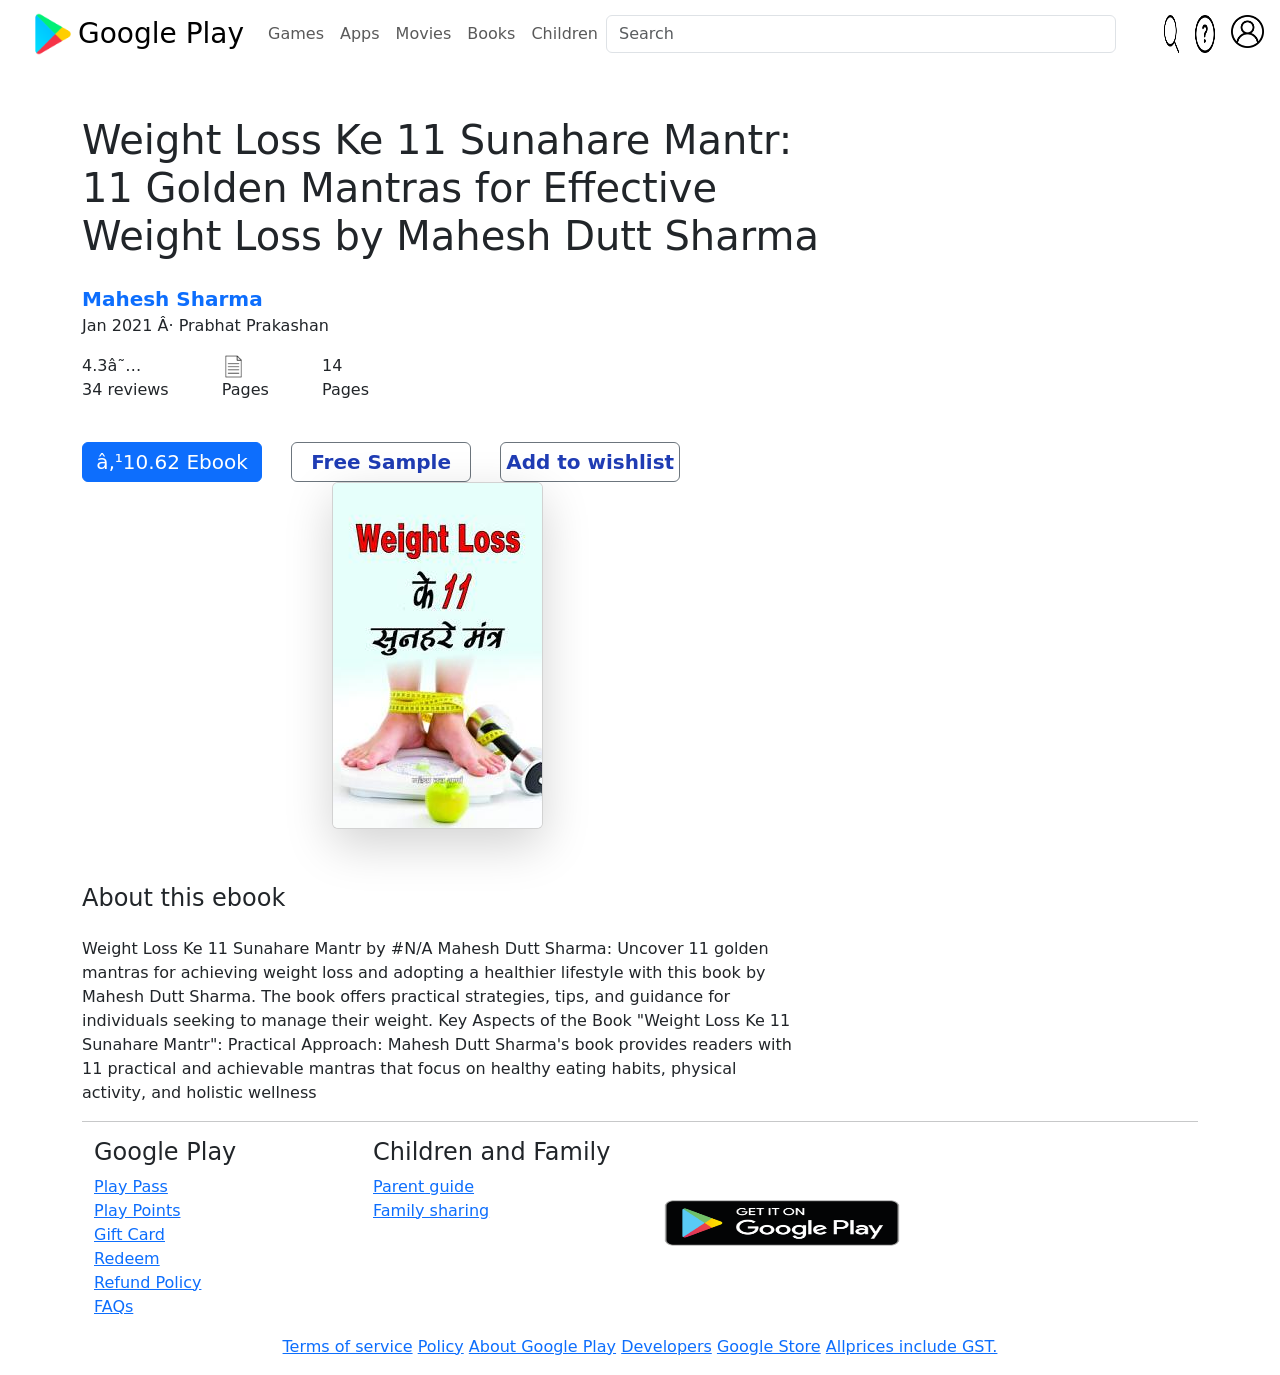
<file: Google Play - Clone/pages/book5.html>
<!DOCTYPE html>
<html>

<head>
    <title>
        Book2
    </title>

    <link href="https://cdn.jsdelivr.net/npm/bootstrap@5.3.1/dist/css/bootstrap.min.css" rel="stylesheet" integrity="
    sha384-4bw+/aepP/YC94hEpVNVgiZdgIC5+VKNBQNGCHeKRQN+PtmoHDEXuppvnDJzQIu9" crossorigin="anonymous">
    <style>
        .rating {
            display: inline-block;
        }

        .pages {
            display: inline-block;
        }

        .pagesno {
            display: inline-block;
        }

        .btn {
            width: 180px;
            height: 40px;
        }

        .btn-outline-secondary {
            color: rgb(31, 60, 180);
        }

        .book_description {
            margin-right: 400px;
        }

        .book_img {
            display: inline-block;
            margin-left: 250px;

        }

        .about_book {
            display: inline-block;
        }
    </style>
</head>

<body>
    <header>
        <nav class="navbar navbar-expand-lg navitem">
            <div class="container-fluid">
                <img src="./../img/Apps-Images/google-play.png" alt="..." height="50px" width="50px" class="ms-3">
                <a class="navbar-brand fs-3 fw-normal" href="#">Google Play</a>

                <button class="navbar-toggler" type="button" data-bs-toggle="collapse"
                    data-bs-target="#navbarSupportedContent" aria-controls="navbarSupportedContent"
                    aria-expanded="false" aria-label="Toggle navigation">
                    <span class="navbar-toggler-icon"></span>
                </button>
                <div class="collapse navbar-collapse" id="navbarSupportedContent">
                    <ul class="navbar-nav me-auto mb-2 mb-lg-0">
                        <li class="nav-item fw-medium ">
                            <a class="nav-link" href="./games.html">Games</a>
                        </li>
                        <li class="nav-item fw-medium">
                            <a class="nav-link" href="./apps.html">Apps </a>
                        </li>
                        <li class="nav-item fw-medium">
                            <a class="nav-link " href="./movies.html">Movies </a>
                        </li>
                        <li class="nav-item fw-medium">
                            <a class="nav-link" href="#">Books</a>
                        </li>
                        <li class="nav-item fw-medium">
                            <a class="nav-link" href="./kids.html">Children</a>
                        </li>
                    </ul>
                    <form class="d-flex">
                        <!-- <input class="form-control mx-5" placeholder="Search" size="60px">-->
                        <input class="form-control me-5" type="search" placeholder="Search" aria-label="Search"
                            size="60px">

                        <img src="./../img/Apps-Images/search-interface-symbol.png" class="img-fluid me-3" alt="..."
                            height="10px" width="15px">

                        <img src="./../img/Apps-Images/question.png" class="img-fluid me-3" alt="..." height="20px"
                            width="20px">

                        <a href="../pages/signin.html"> <img src="./../img/Apps-Images/user.png" class="img-fluid me-3"
                                alt="..." height="33px" width="33px"></a>
                    </form>
                </div>
            </div>
        </nav>
    </header>
    <div class="container">
        <div class="about_book">
            <h1 class="mt-5">Weight Loss Ke 11 Sunahare Mantr: </br>11 Golden Mantras for Effective</br> Weight Loss by
                Mahesh Dutt Sharma</h1>
            <div class="mt-4 text-primary fs-5"><b>Mahesh Sharma</b></div>
            <span>Jan 2021 · Prabhat Prakashan </span>


            <div class="mt-3">
                <div class="rating ">
                    <span class="">4.3★</br>34 reviews</span>
                </div>
                <div class="pages ms-5">
                    <img src="../img/books/page.png" width="23px" />
                    <p>Pages</p>
                </div>
                <div class="pagesno ms-5">
                    <P>14 </br> Pages</P>
                </div>
            </div>
            <div class="mt-4">
                <button type="button" class="btn btn-primary fs-5 p-1"> ₹10.62 Ebook </button>
                <button type="button" class="btn btn-outline-secondary ms-4 fs-5 p-1"><b>Free Sample</b> </button>
                <button type="button" class="btn btn-outline-secondary ms-4 fs-5 p-1"><b>Add to wishlist</b> </button>
            </div>
        </div>
        <div class="book_img">
            <img class="shadow-lg card" src="../img/books/book5.jpg" />
        </div>


        <h4 class="mt-5">About this ebook</h4>
        <p class="mt-4 book_description ">
            Weight Loss Ke 11 Sunahare Mantr by #N/A Mahesh Dutt Sharma: Uncover 11 golden mantras for achieving weight
            loss and adopting a healthier lifestyle with this book by Mahesh Dutt Sharma. The book offers practical
            strategies, tips, and guidance for individuals seeking to manage their weight.
            Key Aspects of the Book "Weight Loss Ke 11 Sunahare Mantr":
            Practical Approach: Mahesh Dutt Sharma's book provides readers with 11 practical and achievable mantras that
            focus on healthy eating habits, physical activity, and holistic wellness
        </p>
        <hr>
        <footer class="mainfooter" role="contentinfo">
            <div class="footer-middle">
            <div class="container">
              <div class="row">
                <div class="col-md-3 col-sm-6">
                  <!--Column1-->
                  <div class="footer-pad">
                    <h4>Google Play</h4>
                    <ul class="list-unstyled">
                      <li><a href="#">Play Pass</a></li>
                      <li><a href="#">Play Points</a></li>
                      <li><a href="#">Gift Card</a></li>
                      <li><a href="#">Redeem</a></li>
                      <li><a href="#">Refund Policy</a></li>
                      <li><a href="#">FAQs</a></li>
                    </ul>
                  </div>
                </div>
                <div class="col-md-3 col-sm-6">
                  <!--Column1-->
                  <div class="footer-pad">
                    <h4>Children and Family</h4>
                    <ul class="list-unstyled">
                      <li><a href="#">Parent guide</a></li>
                      <li><a href="#">Family sharing</a></li>
                    </ul>
                  </div>
                </div>
                <div class="col-md-3">
                  <img src="../img/back playstore.png" class="blackplay" width="260" height="170" >
                </div>
              </div>
            <div class="row">
              <div class="col-md-12 copy">
                <p class="text-center ">
                  <a href="#">Terms of service</a>
                    <a href="#">Policy</a>
                    <a href="#">About Google Play</a>
                    <a href="#">Developers</a>
                    <a href="#">Google Store</a>
                    <a href="#">Allprices include GST.</a>
                </p>
              </div>
            </div>
          </div>
            </div>
          </footer>






    </div>


    <script src="https://cdn.jsdelivr.net/npm/bootstrap@5.3.1/dist/js/bootstrap.bundle.min.js"
        integrity="sha384-HwwvtgBNo3bZJJLYd8oVXjrBZt8cqVSpeBNS5n7C8IVInixGAoxmnlMuBnhbgrkm"
        crossorigin="anonymous"></script>

</body>

</html>
</file>
<file: assets/css/coming-soon-countdown.css>
@import url('https://fonts.googleapis.com/css2?family=Poppins&display=swap');
@import url(https://fonts.googleapis.com/css?family=Open+Sans:400,400italic,600,600italic,700italic);
  
  * {
    box-sizing: border-box;
    padding: 0px;
    font-family: 'Poppins';
  }
  
  body {
    align-items: center;
    display: grid;
  
  background: #eee;
  }
  
  
  .logo{
    width: 200px;
  }
  .container {
    color: #000;
    margin: 1rem auto;
    text-align: center;
  }
  
  h1 {
    font-weight: normal;
    letter-spacing: 0.125rem;
    text-transform: uppercase;
  }
  
  li {
    display: inline-block;
    font-size: 1.5em;
    list-style: none;
    padding: 1em;
    text-transform: uppercase;
  }
  
  li span {
    display: block;
    font-size: 4.5rem;
  }

  img {
    margin-top: 1rem;
    width: 400px;
  }



  .text {
    width: 80%;
    margin: 50px auto;
    
    font-size: 17px;
    color: #62696b;
    line-height: 1.9;
  }

  @media (max-width: 992px) {
    .text {
      width: 100%;
    }

    .video{
      justify-content: center;
      margin-left: 0;
      margin-right: 0;
      width: 100%;
    }
    
    p{
      font-size: 20px;
    }

    h1 {
      font-size: 2rem;
    }
    p {
      font-size: 1rem;
      
    }
   
  }
  .top {
    --offset: 70px; /* control when the button appear */
    
    position: sticky;
    bottom: 70px;      
    margin-right: 10px; 
    place-self: end;
    margin-top: calc(100vh + var(--offset));
    width: 60px;
    aspect-ratio: 1;
    background: #1688e6;
    border-radius: 10px;
    font-size: 0;
  }
  .top:before {
    content: "";
    position: absolute;
    inset: 30%;
    transform: translateY(20%) rotate(-45deg);
    border-top: 5px solid #fff;
    border-right: 5px solid #fff;
  }


  /* remove the below if you don't want smooth scrolling */
  html,
  body {
    scroll-behavior: smooth;
  }


/* Preloader */
.container-preloader {
	align-items:center; cursor:none; display:flex; height:100%;
  justify-content:center; position:fixed; left:0; top:0; width:100%; z-index:900;
}
.container-preloader .animation-preloader {
	position:absolute; z-index: 100;}
/* Spinner Loading */
.container-preloader .animation-preloader .spinner {
  animation: spinner 1s infinite linear;
	border-radius: 50%;  border: 10px solid rgba(0, 0, 0, 0.2);
  border-top-color: rgb(38, 93, 211); /* It is not in alphabetical order so that you do not overwrite it */
  height: 9em;  margin: 0 auto 3.5em auto; width: 9em;
}
/* Loading text */
.container-preloader .animation-preloader .txt-loading {
  font: bold 5em 'Montserrat', sans-serif;
	text-align: center;	user-select: none;
}
.container-preloader .animation-preloader .txt-loading .characters:before {
  animation: characters 4s infinite;  color: rgb(255, 159, 15);
  content: attr(preloader-text);  left: 0;
  opacity: 0;  position: absolute;  top: 0;
  transform: rotateY(-90deg);
}
.container-preloader .animation-preloader .txt-loading .characters {
	color: rgba(0, 0, 0, 0.2);	position: relative;
}
.container-preloader .animation-preloader .txt-loading .characters:nth-child(2):before {
  animation-delay: 0.2s;
}
.container-preloader .animation-preloader .txt-loading .characters:nth-child(3):before {
  animation-delay: 0.4s;
}
.container-preloader .animation-preloader .txt-loading .characters:nth-child(4):before {
  animation-delay: 0.6s;
}
.container-preloader .animation-preloader .txt-loading .characters:nth-child(5):before {
  animation-delay: 0.8s;
}
.container-preloader .animation-preloader .txt-loading .characters:nth-child(6):before {
  animation-delay: 1s;
}
.container-preloader .animation-preloader .txt-loading .characters:nth-child(7):before {
  animation-delay: 1.2s;
}
.container-preloader .animation-preloader .txt-loading .characters:nth-child(8):before {
  animation-delay: 1.4s;
}
.container-preloader .loader-section {
  background-color: #ffffff;  height: 100%;
  position: fixed;  top: 0;  width: calc(50% + 1px);
}
.container-preloader .loader-section.section-left {
  left: 0;
}
.container-preloader .loader-section.section-right {
  right: 0;
}
/* Fade effect on loading animation */
.loaded .animation-preloader {
  opacity: 0;
  transition: 0.3s ease-out;
}
/* Curtain effect */
.loaded .loader-section.section-left {
  transform: translateX(-101%);
  transition: 0.7s 0.3s all cubic-bezier(0.1, 0.1, 0.1, 1.000);
}
.loaded .loader-section.section-right {
  transform: translateX(101%);
  transition: 0.7s 0.3s all cubic-bezier(0.1, 0.1, 0.1, 1.000);
}
/* Animation of the preloader */
@keyframes spinner {
to {
	transform: rotateZ(360deg);
}}
/* Animation of letters loading from the preloader */
@keyframes characters {
  0%,
  75%,
  100% {
 opacity: 0;
 transform: rotateY(-90deg);
  }
  25%,
  50% {
    opacity: 1;
    transform: rotateY(0deg);
  }}
/* Laptop size back (laptop, tablet, cell phone) */
@media screen and (max-width: 767px) {
	/* Preloader */
	/* Spinner Loading */	
	.container-preloader .animation-preloader .spinner {
	height: 8em;
	width: 8em;
	}
	/* Text Loading */
	.container-preloader .animation-preloader .txt-loading {
	  font: bold 3.5em 'Montserrat', sans-serif;
	}}
@media screen and (max-width: 500px) {
	/* Prelaoder */
	/* Spinner Loading */
	.container-preloader .animation-preloader .spinner {
	height: 7em;
	width: 7em;
	}
	/*Loading text */
	.container-preloader .animation-preloader .txt-loading {
	  font: bold 2em 'Montserrat', sans-serif;
	}}
.origin{text-decoration:none;
font-size:45px;}


.sub-main{
  display: flex;
  justify-content: center;
  align-items: center;  
  

}

.button-two {
  font-family:'Roboto', sans-serif;;
  font-size: 20px;
  color: #fff;
  justify-content : center;
  background-color:#1d92e0;
  border: none;
  padding: 10px;
  width: 350px;
  transition: all 0.5s;
  display: block;
  margin-left: 0;
  margin-right: 0;
  
}


.button-two span {
  cursor: pointer;
  display: inline-block;
  position: relative;
  transition: 0.5s;
}

.button-two span:after {
  content: '»';
  position: absolute;
  opacity: 0;
  top: 0;
  right: -20px;
  transition: 0.5s;
  
}

.button-two:hover span {
  padding-right: 25px;
}

.button-two:hover span:after {
  opacity: 1;
  right: 0;
}

.video{
  display: flex;
  margin-left: 0;
  margin-right: 0;
  justify-content :center;;
  
}
</file>
<file: assets/css/style.css>
/* Google Fonts - Poppins */
@import url("https://fonts.googleapis.com/css2?family=Poppins:wght@300;400;500;600&display=swap");

* {
  margin: 0;
  padding: 0;
  box-sizing: border-box;
  font-family: "Poppins", sans-serif;
}
section {
  position: fixed;
  height: 100%;
  width: 100%;
  background: #e3f2fd;
}
button {
  font-size: 18px;
  font-weight: 400;
  color: #fff;
  padding: 14px 22px;
  border: none;
  background: #4070f4;
  border-radius: 6px;
  cursor: pointer;
}
button:hover {
  background-color: #265df2;
}
button.show-modal,
.modal-box {
  position: fixed;
  left: 50%;
  top: 50%;
  transform: translate(-50%, -50%);
  box-shadow: 0 5px 10px rgba(0, 0, 0, 0.1);
}
section.active .show-modal {
  display: none;
}
.overlay {
  position: fixed;
  height: 100%;
  width: 100%;
  background: rgba(0, 0, 0, 0.3);
  opacity: 0;
  pointer-events: none;
}
section.active .overlay {
  opacity: 1;
  pointer-events: auto;
}
.modal-box {
  display: flex;
  flex-direction: column;
  align-items: center;
  max-width: 380px;
  width: 100%;
  padding: 30px 20px;
  border-radius: 24px;
  background-color: #fff;
  opacity: 0;
  pointer-events: none;
  transition: all 0.3s ease;
  transform: translate(-50%, -50%) scale(1.2);
}
section.active .modal-box {
  opacity: 1;
  pointer-events: auto;
  transform: translate(-50%, -50%) scale(1);
}
.modal-box i {
  font-size: 70px;
  color: #4070f4;
}
.modal-box h2 {
  margin-top: 5px;
  font-size: 25px;
  font-weight: 500;
  color: #333;
}
.modal-box h3 {
  margin-top: 10px;
  font-size: 16px;
  font-weight: 400;
  color: #333;
  text-align: center;
}

.modal-box h4 {
  font-size: 12px;
  font-weight: 400;
  color: #333;
  text-align: center;
  font-style: italic;
  
}
.modal-box .buttons {
  margin-top: 25px;
}
.modal-box button {
  font-size: 14px;
  padding: 6px 12px;
  margin: 0 10px;
}
</file>
